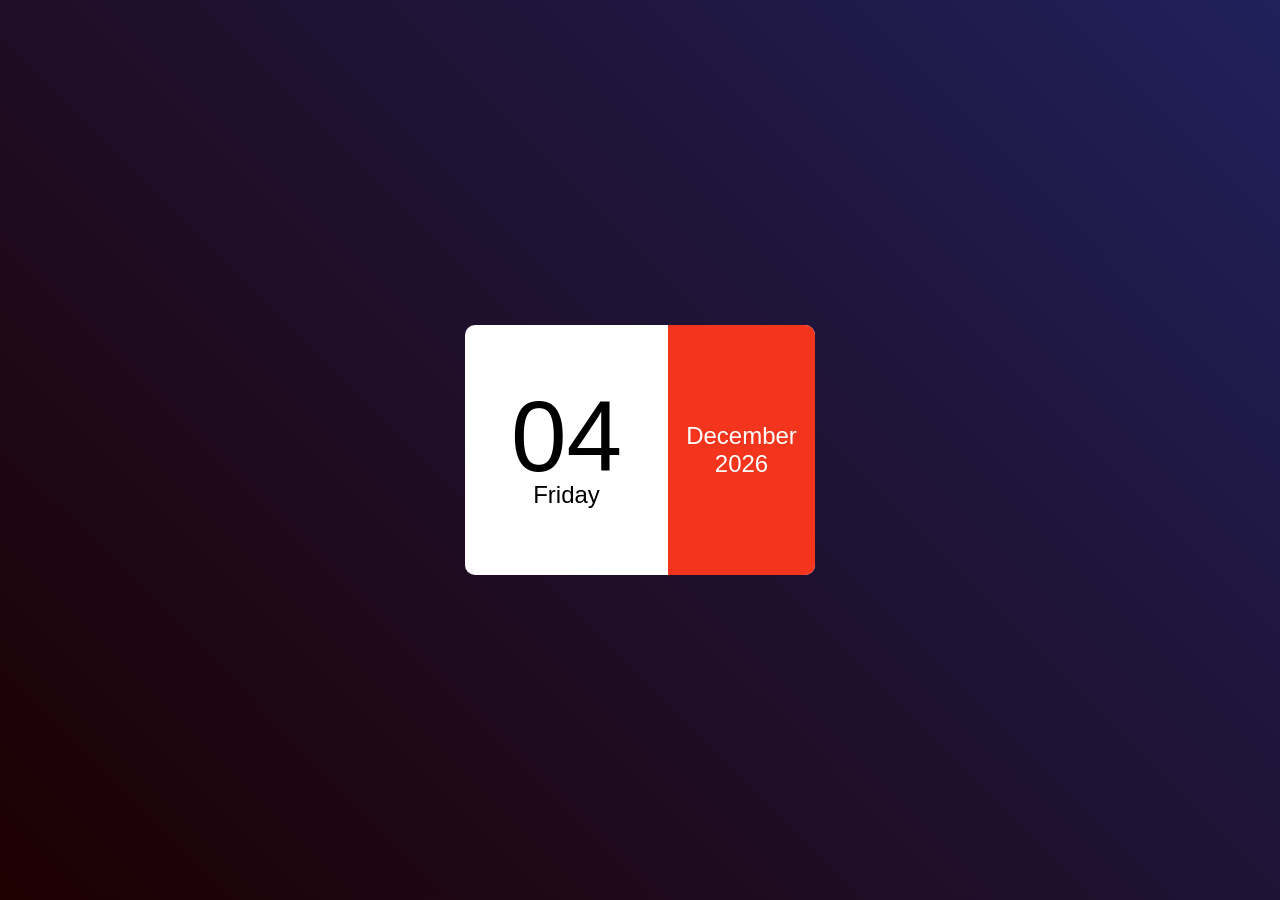
<file: Mini_Calender/index.html>
<!doctype html>
<html lang="en">
  <head>
    <meta charset="UTF-8" />
    <meta name="viewport" content="width=device-width, initial-scale=1.0" />
    <link rel="stylesheet" href="style.css" />
    <title>Mini Calender</title>
  </head>
  <body>
    <div class="hero">
      <div class="calender">
        <div class="left">
          <p id="date">01</p>
          <p id="day">Sunday</p>
        </div>
        <div class="right">
          <p id="month">January</p>
          <p id="year">2020</p>
        </div>
      </div>
    </div>
    <script src="script.js"></script>
  </body>
</html>
</file>
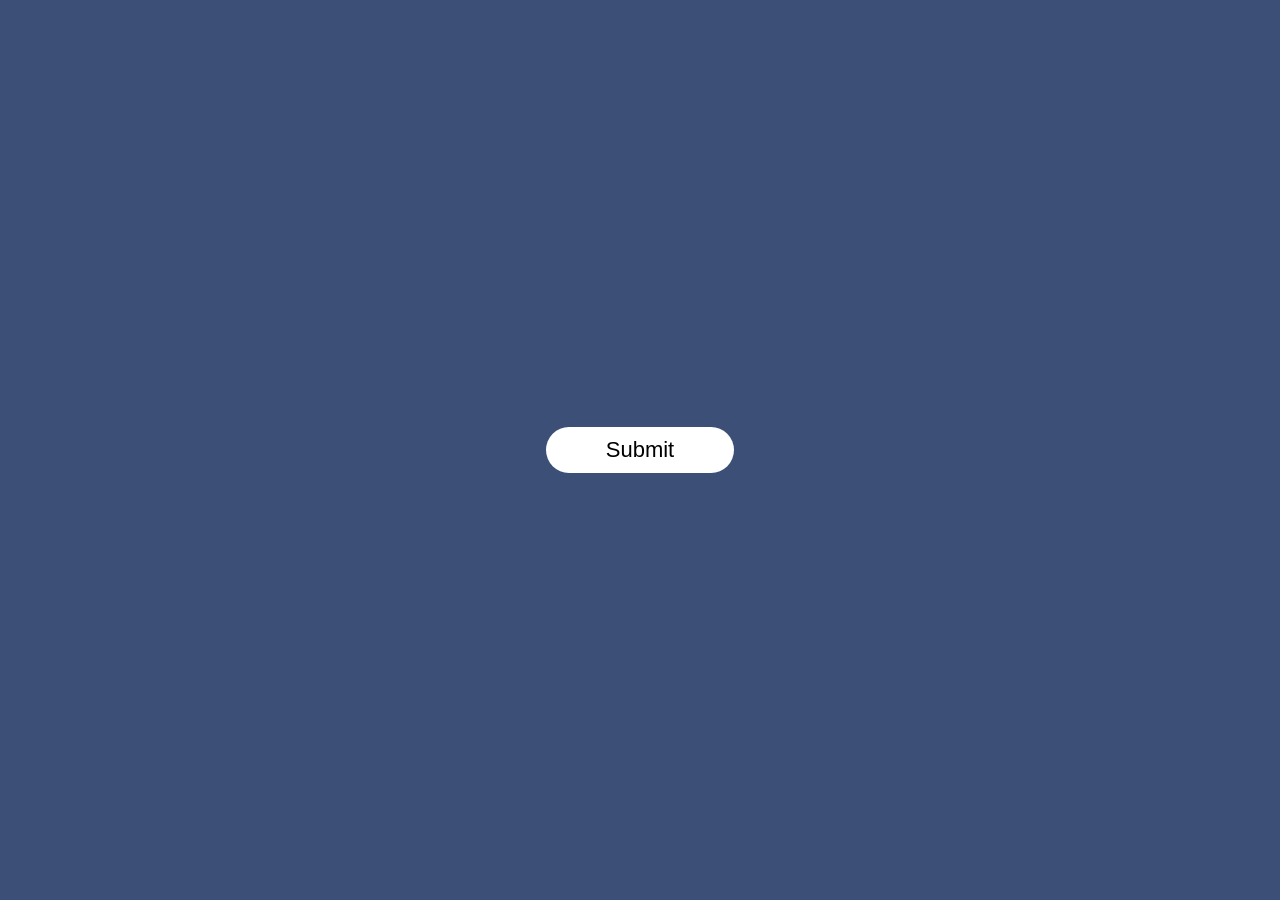
<file: Pop-up/index.html>
<!doctype html>
<html lang="en">
  <head>
    <meta charset="UTF-8" />
    <meta name="viewport" content="width=device-width, initial-scale=1.0" />
    <title>Pop-up</title>
    <link rel="stylesheet" href="style.css" />
  </head>
  <body>
    <div class="container">
      <button type="submit" class="btn" onclick="openPopup()">Submit</button>
      <div class="popup" id="popup">
        <img src="./images/404-tick.png" />
        <h2>Thank You</h2>
        <p>Your details has been successfully submitted. Thanks</p>
        <button type="button" onclick="closePopup()">OK</button>
      </div>
    </div>
    <script src="script.js"></script>
  </body>
</html>
</file>
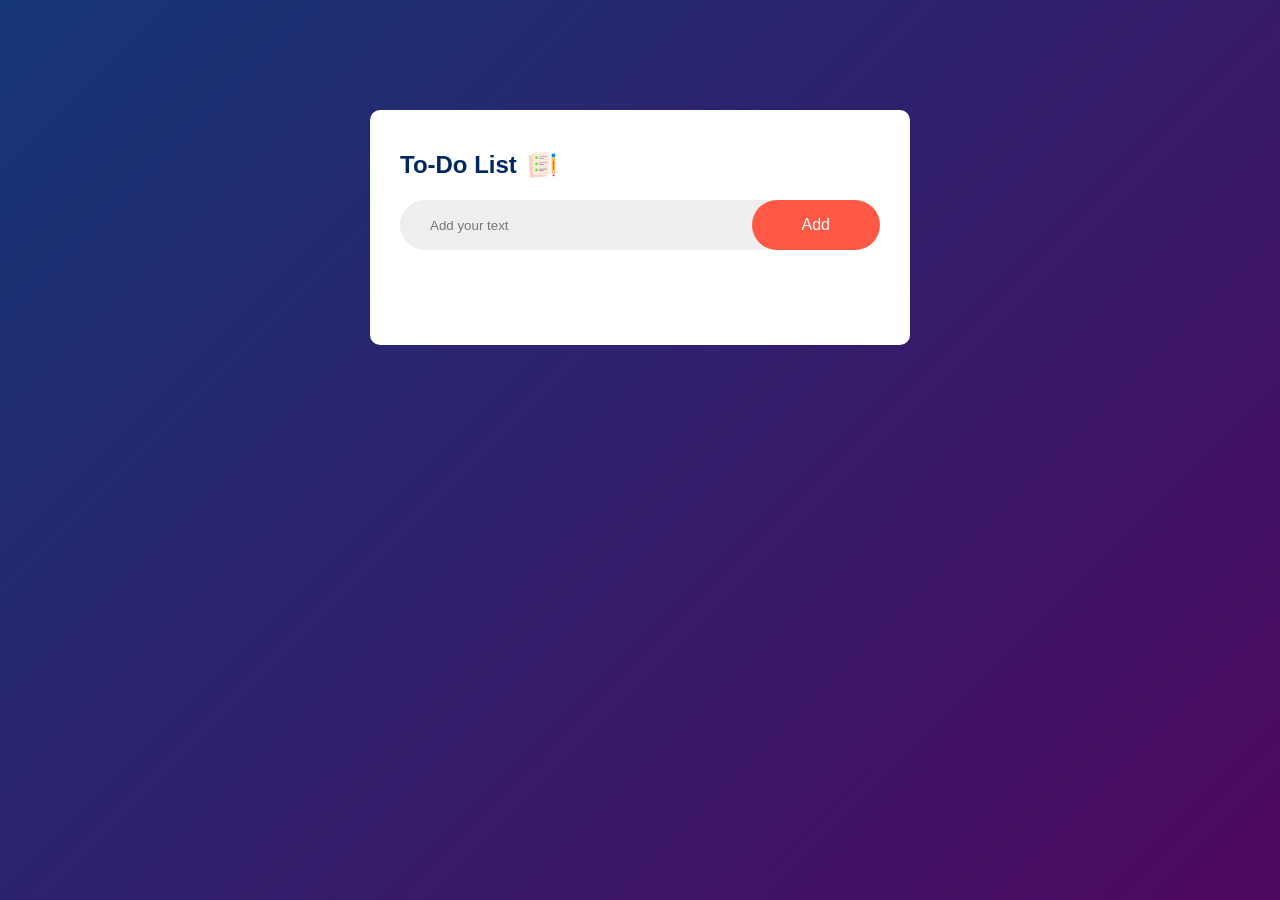
<file: To-Do List App/index.html>
<!doctype html>
<html lang="en">
  <head>
    <meta charset="UTF-8" />
    <meta name="viewport" content="width=device-width, initial-scale=1.0" />
    <title>To-Do List App</title>
    <link rel="stylesheet" href="style.css" />
  </head>
  <body>
    <div class="container">
      <div class="todo-app">
        <h2>To-Do List <img src="images/icon.png" /></h2>
        <div class="row">
          <input type="text" id="input-box" placeholder="Add your text" />
          <button onclick="addTask()">Add</button>
        </div>
        <ul id="list-container">
          <!-- <li class="checked">Task 1</li>
          <li>Task 2</li>
          <li>Task 3</li>
          <li>Task 4</li> -->
        </ul>
      </div>
    </div>
    <script src="script.js"></script>
  </body>
</html>
</file>
<file: Mini_Calender/style.css>
* {
  margin: 0;
  padding: 0;
  font-family: 'Poppins', sans-serif;
  box-sizing: border-box;
}

.hero {
  width: 100%;
  min-height: 100vh;
  background: linear-gradient(45deg, #1d0000, #20205b);
  display: flex;
  align-items: center;
  justify-content: center;
}
.calender {
  width: 350px;
  height: 250px;
  background: #fff;
  display: flex;
  align-items: center;
  border-radius: 10px;
}
.left,
.right {
  height: 100%;
  display: flex;
  flex-direction: column;
  align-items: center;
  justify-content: center;
  font-size: 24px;
}
.right {
  width: 42%;
  background: #f4351e;
  color: #fff;
  border-top-right-radius: 10px;
  border-bottom-right-radius: 10px;
}
.left {
  width: 58%;
}
#date {
  font-size: 100px;
  line-height: 90px;
}
</file>
<file: Pop-up/style.css>
* {
  margin: 0;
  padding: 0;
  box-sizing: border-box;
  font-family: 'Poppins', sans-serif;
}
.container {
  width: 100%;
  height: 100vh;
  background: #3c5077;
  display: flex;
  align-items: center;
  justify-content: center;
}
.btn {
  padding: 10px 60px;
  background: #fff;
  border: 0;
  outline: none;
  cursor: pointer;
  font-size: 22px;
  font-weight: 500;
  border-radius: 30px;
}

.popup {
  width: 400px;
  background: #fff;
  border-radius: 6px;
  position: absolute;
  top: 0;
  left: 50%;
  transform: translate(-50%, -50%) scale(0.1);
  text-align: center;
  padding: 0 30px 30px;
  color: #333;
  visibility: hidden;
  transition:
    transform 0.4s,
    top 0.4s;
}
.open-popup {
  visibility: visible;
  top: 50%;
  transform: translate(-50%, -50%) scale(1);
}

.popup img {
  width: 100px;
  margin-top: -50px;
  border-radius: 50%;
  box-shadow: 0 2px 5px rgba(0, 0, 0, 0.2);
}
.popup h2 {
  font-size: 38px;
  font-weight: 500;
  margin: 30px 0 10px;
}
.popup button {
  width: 100%;
  margin-top: 50px;
  padding: 10px 0;
  background: #6fd649;
  color: #fff;
  border: 0;
  outline: none;
  font-size: 18px;
  border-radius: 4px;
  cursor: pointer;
  box-shadow: 0 5px 5px rgba(0, 0, 0, 0.2);
}
</file>
<file: To-Do List App/style.css>
* {
  margin: 0;
  padding: 0;
  font-family: 'Poppins', sans-serif;
  box-sizing: border-box;
}

.container {
  width: 100%;
  min-height: 100vh;
  background: linear-gradient(135deg, #153677, #4e085f);
  padding: 10px;
}

.todo-app {
  width: 100%;
  max-width: 540px;
  background: #fff;
  margin: 100px auto 20px;
  padding: 40px 30px 70px;
  border-radius: 10px;
}
.todo-app h2 {
  color: #002765;
  display: flex;
  align-items: center;
  margin-bottom: 20px;
}

.todo-app h2 img {
  width: 30px;
  margin-left: 10px;
}
.row {
  display: flex;
  align-items: center;
  justify-content: space-between;
  background: #edeef0;
  border-radius: 30px;
  padding-left: 20px;
  margin-bottom: 25px;
}
input {
  flex: 1;
  border: none;
  outline: none;
  background: transparent;
  padding: 10px;
  font-weight: 14px;
}
button {
  border: none;
  outline: none;
  padding: 16px 50px;
  background: #ff5945;
  color: #fff;
  font-size: 16px;
  cursor: pointer;
  border-radius: 40px;
}
ul li {
  list-style: none;
  font-size: 17px;
  padding: 12px 8px 12px 50px;
  user-select: none;
  cursor: pointer;
  position: relative;
}
ul li::before {
  content: '';
  background-image: url(images/unchecked.png);
  position: absolute;
  height: 28px;
  width: 28px;
  border-radius: 50%;
  background-size: cover;
  background-position: center;
  top: 12px;
  left: 8px;
}
ul li.checked {
  color: #555;
  text-decoration: line-through;
}
ul li.checked::before {
  background-image: url(images/checked.png);
}
ul li span {
  position: absolute;
  right: 0;
  top: 5px;
  width: 40px;
  height: 40px;
  font-size: 22px;
  color: #555;
  line-height: 40px;
  text-align: center;
}

ul li span:hover {
  background: #edeef0;
  border-radius: 50%;
}
</file>
